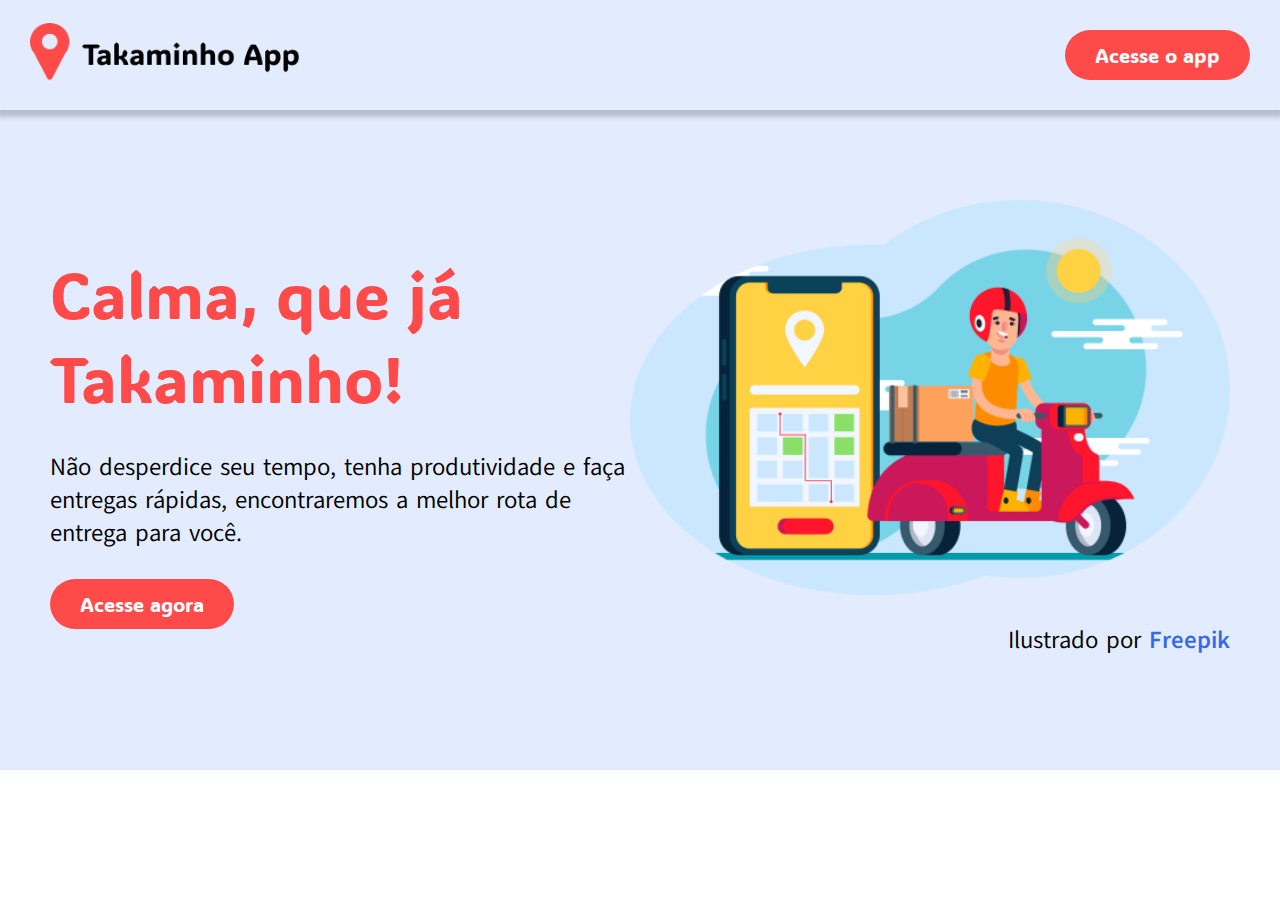
<file: index.html>
<!DOCTYPE html>
<html lang="en">

<head>
  <meta charset="UTF-8">
  <meta name="viewport" content="width=device-width, initial-scale=1.0">
  <link rel="stylesheet" href="styles.css">
  <link rel="icon" href="images/favicon.ico" type="image/x-icon">
  <link rel="icon" href="images/favicon.png" type="image/png">
  <title>Takaminho App</title>
</head>
<body>
  <div class="navigation-bar">
    <div class="logotipo">
      <a href="#">
        <img src="images/logotipo.png" alt="Logotipo Takaminho App">
      </a>
    </div>
    <button class="button-app">
      Acesse o app
    </button>
  </div>
  <div class="banner">
    <div class="conteudo-esquerdo">
      <h1>Calma, que já Takaminho!</h1>
      <p>Não desperdice seu tempo, tenha produtividade e faça entregas rápidas, encontraremos a melhor rota de entrega
        para você.</p>
      <button class="button-app">
        Acesse agora
      </button>
    </div>
    <div class="ilustracao-direita">
      <img src="images/ilustracao1-freepik.png"
        alt="Ilustração de um smartphone com um aplicativo de mapas e um motoboy entregando um pedido">
      <p>Ilustrado por <span class="creditos">Freepik</span></p>
    </div>
  </div>
  <script>
    var botoes = document.getElementsByClassName('button-app')
    for (let i = 0; i < botoes.length; i++) {
      botoes[i].addEventListener('click', () => {
        window.location.href = "routes.html";
      });
    }
  </script>
</body>
</html>
</file>
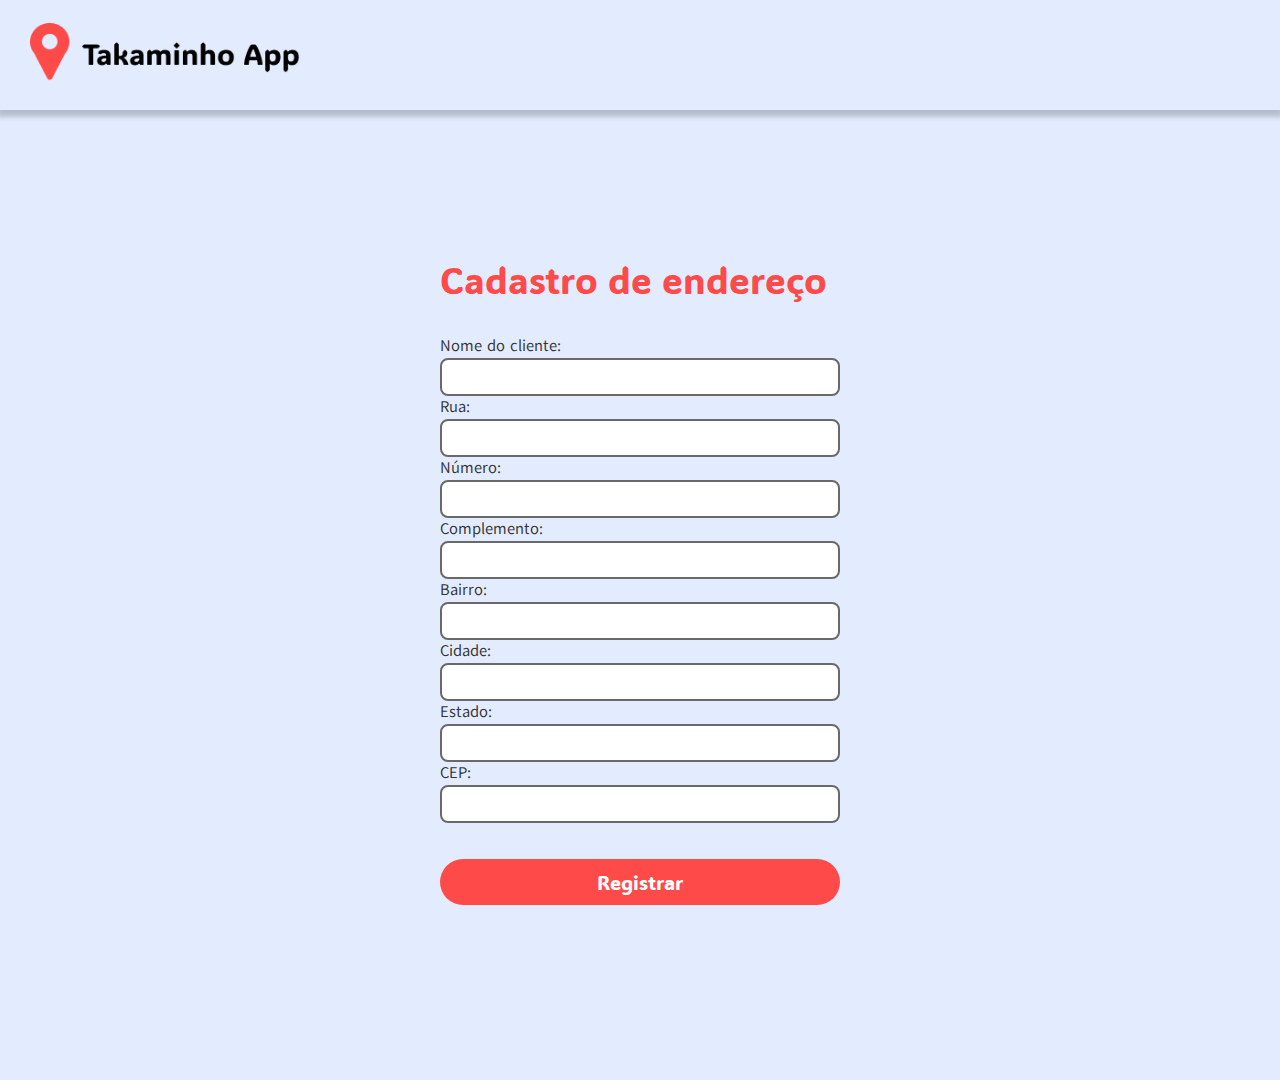
<file: cadastro.html>
<!DOCTYPE html>
<html lang="en">
    <head>
        <meta charset="UTF-8">
        <meta name="viewport" content="width=device-width, initial-scale=1.0">
        <link rel="stylesheet" href="styles.css">
        <link rel="stylesheet" href="cadastro.css">
        <link rel="icon" href="images/favicon.ico" type="image/x-icon">
        <link rel="icon" href="images/favicon.png" type="image/png">
        <title>Takaminho App</title>
    </head>

    <body>
        
        <div class="navigation-bar">
            <div class="logotipo">
            <a href="index.html">
                <img src="images/logotipo.png" alt="Logotipo Takaminho App">
            </a>
            </div>
        </div>
    
        <div class="container">
            <div class="formulario">
                <h2>Cadastro de endereço</h2>
                <form id="NovoEndereco">
                    <label for="nome">Nome do cliente:</label>
                    <input type="text" id="nome" name="nome" required>
            
                    <label for="rua">Rua:</label>
                    <input type="text" id="rua" name="rua" required>
            
                    <label for="numero">Número:</label>
                    <input type="number" id="numero" name="numero" required>
            
                    <label for="complemento">Complemento:</label>
                    <input type="text" id="complemento" name="complemento" required>
            
                    <label for="bairro">Bairro:</label>
                    <input type="text" id="bairro" name="bairro" required>
            
                    <label for="cidade">Cidade:</label>
                    <input type="text" id="cidade" name="cidade" required>
            
                    <label for="estado">Estado:</label>
                    <input type="text" id="estado" name="estado" required>
            
                    <label for="cep">CEP:</label>
                    <input type="text" id="cep" name="cep" required><br><br>
            
                    <button class="button-app" type="submit">Registrar</button>
                    <h2></h2>
                </form>
            </div>
        </div>
 
        <script>
            const form = document.getElementById("NovoEndereco");
            form.addEventListener("submit", function (event) {
                event.preventDefault();
        
                // Captura os valores do formulário
                const enderecoNome = document.getElementById("nome").value;
                const enderecoRua = document.getElementById("rua").value;
                const enderecoNum = document.getElementById("numero").value;
                const enderecoComp = document.getElementById("complemento").value;
                const enderecoBairro = document.getElementById("bairro").value;
                const enderecoCidade = document.getElementById("cidade").value;
                const enderecoEstado = document.getElementById("estado").value;
                const enderecoCep = document.getElementById("cep").value;
        
                // Cria uma linha CSV
                const linhaCSV = `"${enderecoNome}","${enderecoRua}","${enderecoNum}","${enderecoComp}","${enderecoBairro}","${enderecoCidade}","${enderecoEstado}","${enderecoCep}"\n`;
        
                // Cabeçalho do CSV (se for o primeiro download)
                const cabecalhoCSV = `"Nome","Rua","Número","Complemento","Bairro","Cidade","Estado","CEP"\n`;
        
                // Verifica se já há dados salvos no armazenamento local
                const dadosExistentes = localStorage.getItem("enderecosCSV") || cabecalhoCSV;
        
                // Adiciona a nova linha aos dados existentes
                const novosDadosCSV = dadosExistentes + linhaCSV;
        
                // Atualiza o armazenamento local
                localStorage.setItem("enderecosCSV", novosDadosCSV);
            });
        </script>
    </body>
</html>
</file>
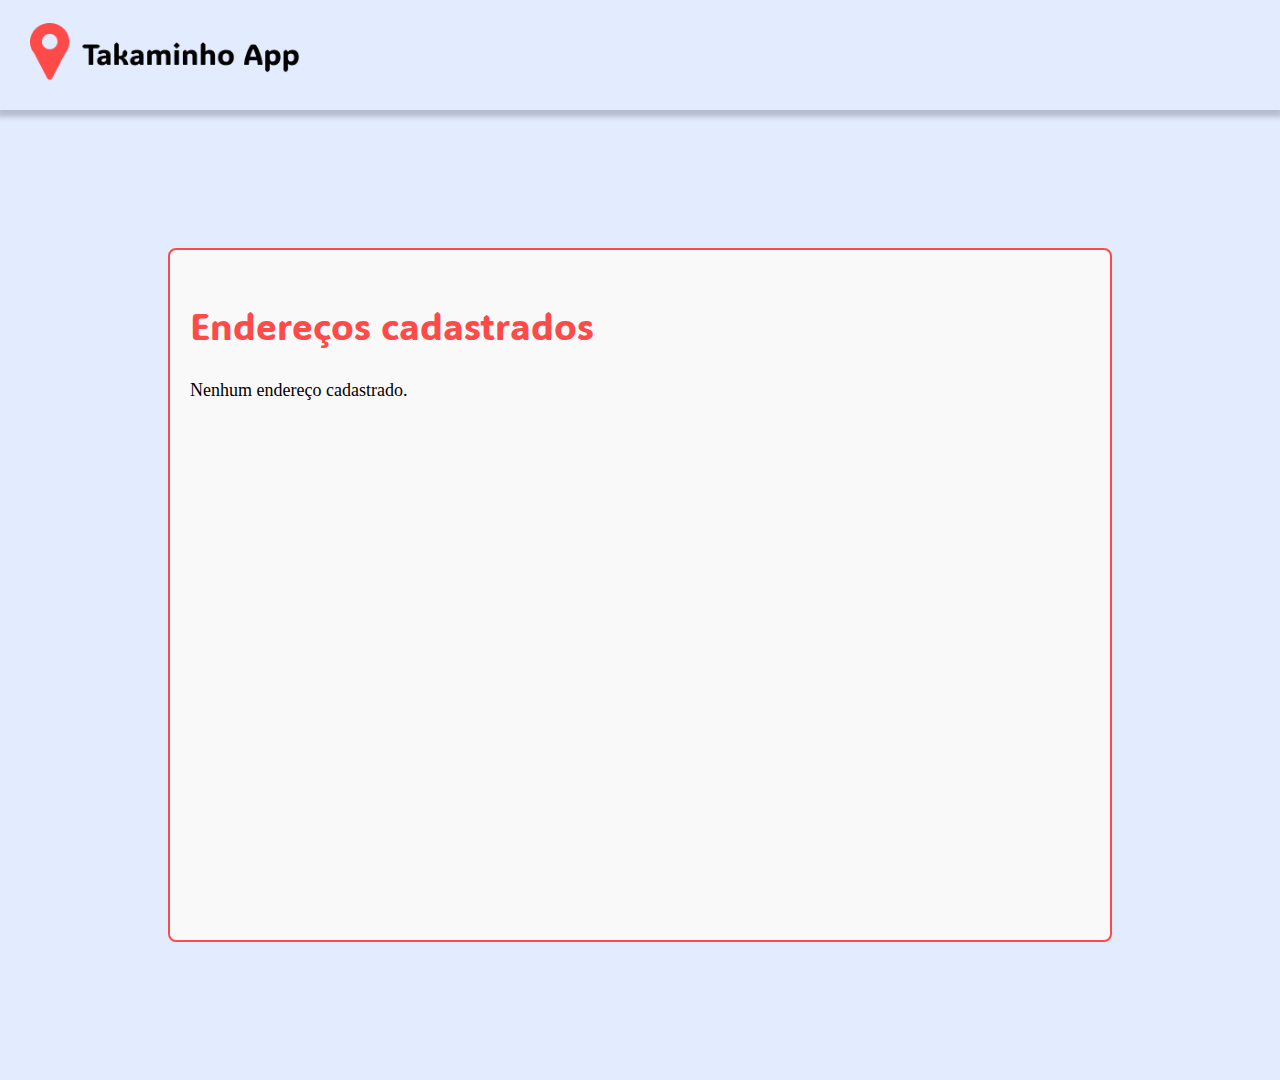
<file: enderecoscadastrados.html>
<!DOCTYPE html>
<html lang="en">
    <head>
        <meta charset="UTF-8">
        <meta name="viewport" content="width=device-width, initial-scale=1.0">
        <link rel="stylesheet" href="styles.css">
        <link rel="stylesheet" href="cadastro.css">
        <link rel="icon" href="images/favicon.ico" type="image/x-icon">
        <link rel="icon" href="images/favicon.png" type="image/png">
        <title>Takaminho App</title>
    </head>

    <body>
        <div class="navigation-bar">
            <div class="logotipo">
                <a href="index.html">
                    <img src="images/logotipo.png" alt="Logotipo Takaminho App">
                </a>
            </div>
        </div>
        
        <div class="container">
            <div class="caixa-enderecos">
                <h2>Endereços cadastrados</h2>
                <ul id="lista-enderecos">
                </ul>
            </div>

        </div>

        <script>
            // Função para carregar os endereços do CSV armazenado no localStorage
            function carregarEnderecos() {
                // Obtém os dados CSV salvos no localStorage
                const dadosCSV = localStorage.getItem("enderecosCSV");
                const listaEnderecos = document.getElementById("lista-enderecos");
        
                // Verifica se há dados para exibir
                if (!dadosCSV) {
                    listaEnderecos.innerHTML = "<li>Nenhum endereço cadastrado.</li>";
                    return;
                }
        
                // Divide os dados CSV em linhas
                const linhas = dadosCSV.split("\n");
        
                // Remove o cabeçalho do CSV (primeira linha)
                const linhasSemCabecalho = linhas.slice(1);
        
                // Limpa a lista de endereços antes de adicionar novos
                listaEnderecos.innerHTML = "";
        
                // Deixa em linhas e cria os itens da lista
                linhasSemCabecalho.forEach((linha) => {
                    if (linha.trim()) {
                        const colunas = linha.split(",");
                        const enderecoFormatado = `${colunas[0]} ${colunas[1]} ${colunas[2]} ${colunas[3]}, ${colunas[4]} ${colunas[5]}, ${colunas[6]}`; 
                        const li = document.createElement("li");
                        li.textContent = enderecoFormatado;
                        listaEnderecos.appendChild(li);
                    }
                });
            }
        
            // Carrega os endereços ao carregar a página
            document.addEventListener("DOMContentLoaded", carregarEnderecos);
        </script>
    </body>
</html>
</file>
<file: styles.css>
/* Fontes */
@import url('https://fonts.googleapis.com/css2?family=ADLaM+Display&display=swap');
@import url('https://fonts.googleapis.com/css2?family=Akatab:wght@400;700&display=swap');

/* Variáveis */
:root {
  /* Fontes */
  --fonte-titulo: "ADLaM Display", system-ui;
  --fonte-paragrafo: "Akatab", sans-serif;
  --fonte-tamanho-botao: 20px;

  /* Cores */
  --cor-azul: #E3ECFF;
  --cor-vermelha: #FF4A4A;
  --cor-branca: #ffffff;
  --cor-creditos: #336AEA;

  /* Dispositivos móveis */
  @media screen and (max-width: 520px) {
    /* Fontes */
    --fonte-tamanho-botao: 16px;
  }
  
}

/* Geral */
body {
  margin: 0;
  padding: 0;
}

h1 {
  margin: 0;
  font-family: var(--fonte-titulo);
  color: var(--cor-vermelha);
  font-size: 64px;
  font-weight: 300;
}

p {
  font-family: var(--fonte-paragrafo);
  font-size: 24px;
}

.hidden {
  display: none;
}

/* Estilo da Landing Page */

.navigation-bar {
  position: fixed;
  width: 100%;
  height: 110px;
  background-color: var(--cor-azul);
  box-shadow: 0 4px 5px 3px rgba(0, 0, 0, 0.2);
  display: flex;
  justify-content: space-between;
  align-items: center;
}

.logotipo img {
  width: 270px;
  margin-left: 30px;
}

.button-app {
  background-color: var(--cor-vermelha);
  border: none;
  cursor: pointer;
  padding: 12px 30px;
  border-radius: 25px;
  text-align: center;
  color: var(--cor-branca);
  font-family: var(--fonte-titulo);
  font-size: var(--fonte-tamanho-botao);
}

.navigation-bar > .button-app {
  margin-right: 30px;
}

.banner {
  padding: 110px 50px 0px;
  height: 660px;
  background-color: var(--cor-azul);
  display: flex;
  justify-content: space-around;
  align-items: center;
}

.conteudo-esquerdo {
  width: 800px;
}

.conteudo-esquerdo > p {
  margin: 30px 0;
}

.ilustracao-direita img {
  width: 600px;
}

.ilustracao-direita > p {
  text-align: right;
}

.creditos {
  font-weight: bold;
  color: var(--cor-creditos);
}

/* Landing Page para dispositivos móveis */
@media screen and (max-width: 1200px) {
  h1 {
    font-size: 40px;
  }

  p {
    font-size: 16px;
  }

  .conteudo-esquerdo {
    width: 350px;
  }

  .ilustracao-direita img {
    width: 100%;
  }
}

@media screen and (max-width: 768px) {
  .logotipo img {
    width: 200px;
    margin-left: 20px;
  }
  
  .navigation-bar > .button-app {
    padding: 10px 20px;
    margin-right: 20px;
  }

  .banner {
    flex-direction: column;
  }

  .conteudo-esquerdo {
    padding-top: 30px;
  }

  .ilustracao-direita {
    width: 400px;
  }
}

/* Página de Rotas */
#route-page {
  padding: 20px;
}

#addresses {
  list-style-type: none;
  padding: 0;
}

#addresses li {
  padding: 5px 0;
}

#map-placeholder {
  margin: 20px 0;
  height: 200px;
  background-color: lightgray;
  text-align: center;
  line-height: 200px;
  font-weight: bold;
  color: #555;
}

/* Modal */
.modal {
  position: fixed;
  top: 0;
  left: 0;
  width: 100%;
  height: 100%;
  background-color: rgba(0, 0, 0, 0.5);
  display: flex;
  justify-content: center;
  align-items: center;
}

.modal-content {
  background: white;
  padding: 20px;
  border-radius: 10px;
  text-align: center;
  width: 300px;
}

.modal.hidden {
  display: none;
}

.modal button {
  margin: 5px;
}
</file>
<file: cadastro.css>
/* Página de cadastro de endereços */

/* Fonte página de cadastro de endereços */
h2 {
    margin: 2;
    font-family: var(--fonte-titulo);
    color: var(--cor-vermelha);
    font-size: 37px;
    font-weight: 280;
  }
  
  /* Container geral */
  .container {
    padding: 110px 5px 0px;
    height: calc(120vh - 110px);
    background-color: var(--cor-azul);
    display: flex;
    justify-content: space-around;
    align-items: center;
  }
  
  /* Estilo do formulário */
  .formulario {
    padding: 20px;
    flex: 1;
    max-width: 400px;
  }
  
  form {
    display: flex;
    flex-direction: column;
    gap: 0px;
  }
  
  form label {
    margin-bottom: 1px;
  }
  
  form input {
    margin-bottom: 0px;
    border-radius: 8px; 
    border: 2px solid #696969;
    padding: 8px;
    font-size: 16px;
  }
  
  button.button-app {
    padding: 10px;
    background-color: var(--cor-vermelha);
    color: var(--cor-branca);
    font-size: var(--fonte-tamanho-botao);
    border: none;
    cursor: pointer;
  }
  
  button.button-app:hover {
    background-color: #FF2A2A;
  }
  
  /* Estilo da caixa de endereços */
  .caixa-enderecos {
    flex: 1;
    height: 650px;
    max-width: 900px;
    border: 2px solid #FF4A4A;
    border-radius: 8px; 
    padding: 20px;
    background-color: #f9f9f9;
  }
  
  .caixa-enderecos ul {
    list-style-type: none;
    padding: 0;
    margin: 0;
  }
  
  .caixa-enderecos li {
    margin-bottom: 10px;
    font-size: 18px;
    color: #000000;
  }

  label {
    font-family: var(--fonte-paragrafo);
    font-size: 16px;
    color: #333;
  }
</file>
